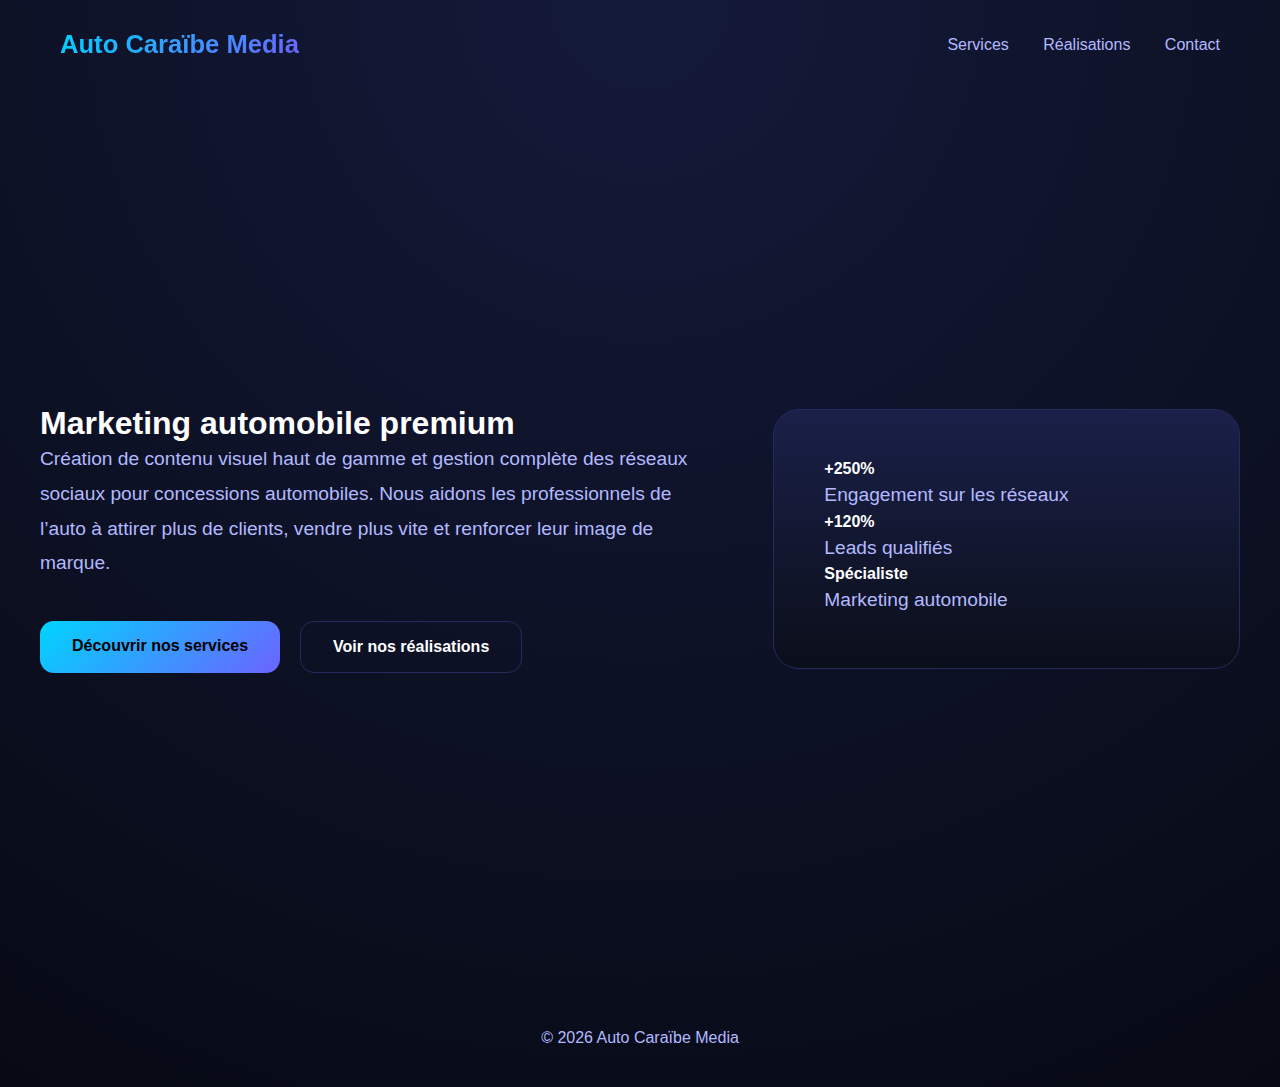
<file: index.html>
<!DOCTYPE html>
<html lang="fr">
<head>
  <meta charset="UTF-8">
  <title>Auto Caraïbe Media</title>
  <link rel="stylesheet" href="style.css">
</head>
<body>

<header>
  <a href="index.html" class="logo">Auto Caraïbe Media</a>
  <nav>
    <a href="services.html">Services</a>
    <a href="realisations.html">Réalisations</a>
    <a href="contact.html">Contact</a>
  </nav>
</header>

<section class="hero-section">
  <div class="container hero">
    <div>
      <h1>Marketing automobile premium</h1>
      <p>
        Création de contenu visuel haut de gamme et gestion complète
        des réseaux sociaux pour concessions automobiles.
        Nous aidons les professionnels de l’auto à attirer plus de clients,
        vendre plus vite et renforcer leur image de marque.
      </p>

      <div class="cta">
        <a href="services.html" class="btn btn-primary">Découvrir nos services</a>
        <a href="realisations.html" class="btn btn-outline">Voir nos réalisations</a>
      </div>
    </div>

    <div class="card hero-stats">
      <div class="stat">
        <h4>+250%</h4>
        <p>Engagement sur les réseaux</p>
      </div>
      <div class="stat">
        <h4>+120%</h4>
        <p>Leads qualifiés</p>
      </div>
      <div class="stat">
        <h4>Spécialiste</h4>
        <p>Marketing automobile</p>
      </div>
    </div>
  </div>
</section>

<footer>
  © 2026 Auto Caraïbe Media
</footer>

</body>
</html>
</file>
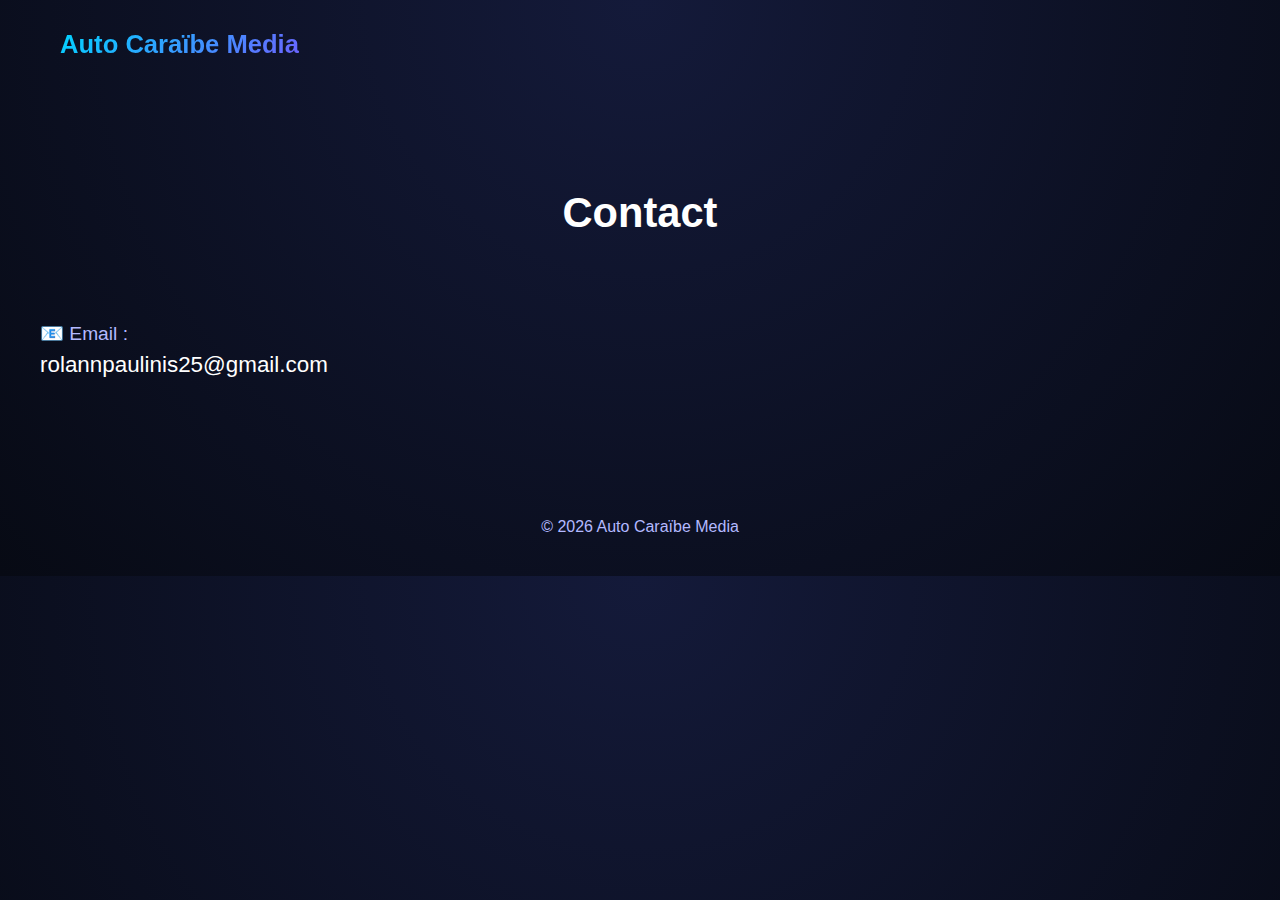
<file: contact.html>
<!DOCTYPE html>
<html lang="fr">
<head>
  <meta charset="UTF-8">
  <title>Contact – Auto Caraïbe Media</title>
  <link rel="stylesheet" href="style.css">
</head>
<body>

<header>
  <a href="index.html" class="logo">Auto Caraïbe Media</a>
</header>

<section class="contact">
  <div class="container">
    <h2>Contact</h2>
    <p>📧 Email :</p>
    <a class="mail" href="mailto:rolannpaulinis25@gmail.com">
      rolannpaulinis25@gmail.com
    </a>
  </div>
</section>

<footer>
  © 2026 Auto Caraïbe Media
</footer>

</body>
</html>
</file>
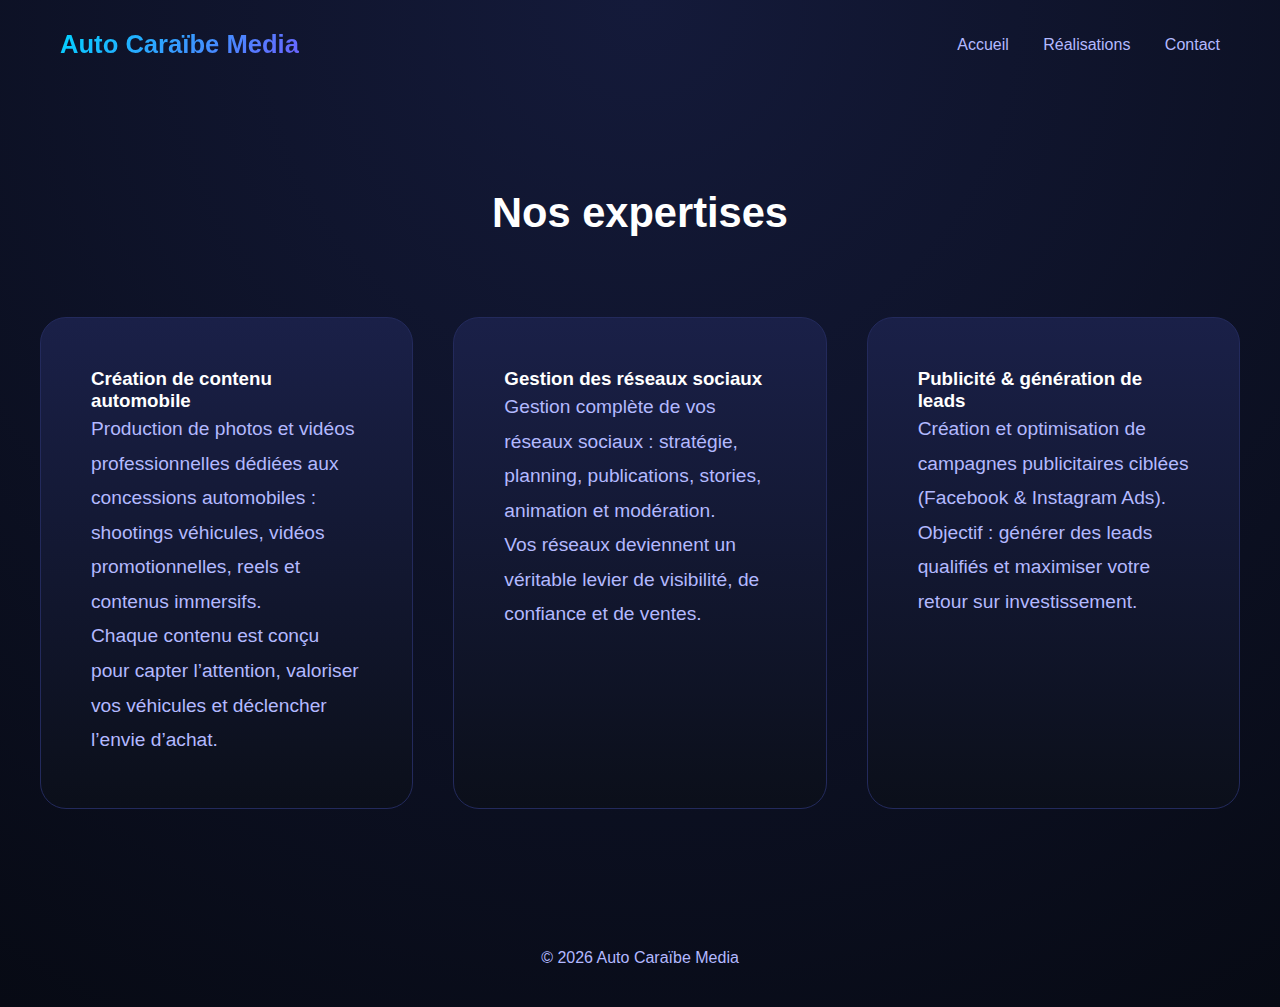
<file: services.html>
<!DOCTYPE html>
<html lang="fr">
<head>
  <meta charset="UTF-8">
  <title>Nos services – Auto Caraïbe Media</title>
  <link rel="stylesheet" href="style.css">
</head>
<body>

<header>
  <a href="index.html" class="logo">Auto Caraïbe Media</a>
  <nav>
    <a href="index.html">Accueil</a>
    <a href="realisations.html">Réalisations</a>
    <a href="contact.html">Contact</a>
  </nav>
</header>

<section class="services">
  <div class="container">
    <h2>Nos expertises</h2>

    <div class="grid">
      <div class="card service-card">
        <h3>Création de contenu automobile</h3>
        <p>
          Production de photos et vidéos professionnelles dédiées
          aux concessions automobiles : shootings véhicules,
          vidéos promotionnelles, reels et contenus immersifs.
        </p>
        <p>
          Chaque contenu est conçu pour capter l’attention,
          valoriser vos véhicules et déclencher l’envie d’achat.
        </p>
      </div>

      <div class="card service-card">
        <h3>Gestion des réseaux sociaux</h3>
        <p>
          Gestion complète de vos réseaux sociaux :
          stratégie, planning, publications, stories,
          animation et modération.
        </p>
        <p>
          Vos réseaux deviennent un véritable levier
          de visibilité, de confiance et de ventes.
        </p>
      </div>

      <div class="card service-card">
        <h3>Publicité & génération de leads</h3>
        <p>
          Création et optimisation de campagnes publicitaires
          ciblées (Facebook & Instagram Ads).
        </p>
        <p>
          Objectif : générer des leads qualifiés
          et maximiser votre retour sur investissement.
        </p>
      </div>
    </div>
  </div>
</section>

<footer>
  © 2026 Auto Caraïbe Media
</footer>

</body>
</html>
</file>
<file: style.css>
:root {
  --bg: radial-gradient(circle at top, #141a3a, #070a14);
  --card: linear-gradient(180deg, #1a2048, #0b0f1a);
  --border: #232a5c;
  --gradient: linear-gradient(135deg, #00d4ff, #6c63ff);
  --text: #fff;
  --muted: #b3b9ff;
}

* {
  margin: 0;
  padding: 0;
  box-sizing: border-box;
}

body {
  font-family: Arial, sans-serif;
  background: var(--bg);
  color: var(--text);
}

header {
  padding: 30px 60px;
  display: flex;
  justify-content: space-between;
  align-items: center;
}

.logo {
  font-size: 1.6rem;
  font-weight: 800;
  background: var(--gradient);
  -webkit-background-clip: text;
  -webkit-text-fill-color: transparent;
  text-decoration: none;
}

nav a {
  margin-left: 30px;
  text-decoration: none;
  color: var(--muted);
}

section {
  padding: 100px 30px;
}

.container {
  max-width: 1200px;
  margin: auto;
}

.hero {
  display: grid;
  grid-template-columns: 1.4fr 1fr;
  gap: 80px;
  align-items: center;
}

}

h1 {
  font-size: 4.2rem;
  margin-bottom: 40px;
}

.hero-section {
  min-height: 100vh;
  display: flex;
  align-items: center;
}


h2 {
  text-align: center;
  font-size: 2.6rem;
  margin-bottom: 80px;
}

p {
  font-size: 1.2rem;
  line-height: 1.8;
  color: var(--muted);
}

.cta {
  margin-top: 40px;
  display: flex;
  gap: 20px;
}

.btn {
  padding: 16px 32px;
  border-radius: 14px;
  text-decoration: none;
  font-weight: bold;
}

.btn-primary {
  background: var(--gradient);
  color: #000;
}

.btn-outline {
  border: 1px solid var(--border);
  color: var(--text);
}

.grid {
  display: grid;
  grid-template-columns: repeat(auto-fit, minmax(320px, 1fr));
  gap: 40px;
}

.card {
  background: var(--card);
  border: 1px solid var(--border);
  border-radius: 26px;
  padding: 50px;
}

.service-card {
  min-height: 460px;
}

.video-card video {
  width: 100%;
  height: 320px;
  border-radius: 18px;
}

.mail {
  font-size: 1.4rem;
  color: var(--text);
  text-decoration: none;
}

footer {
  padding: 40px;
  text-align: center;
  color: var(--muted);
}
</file>
